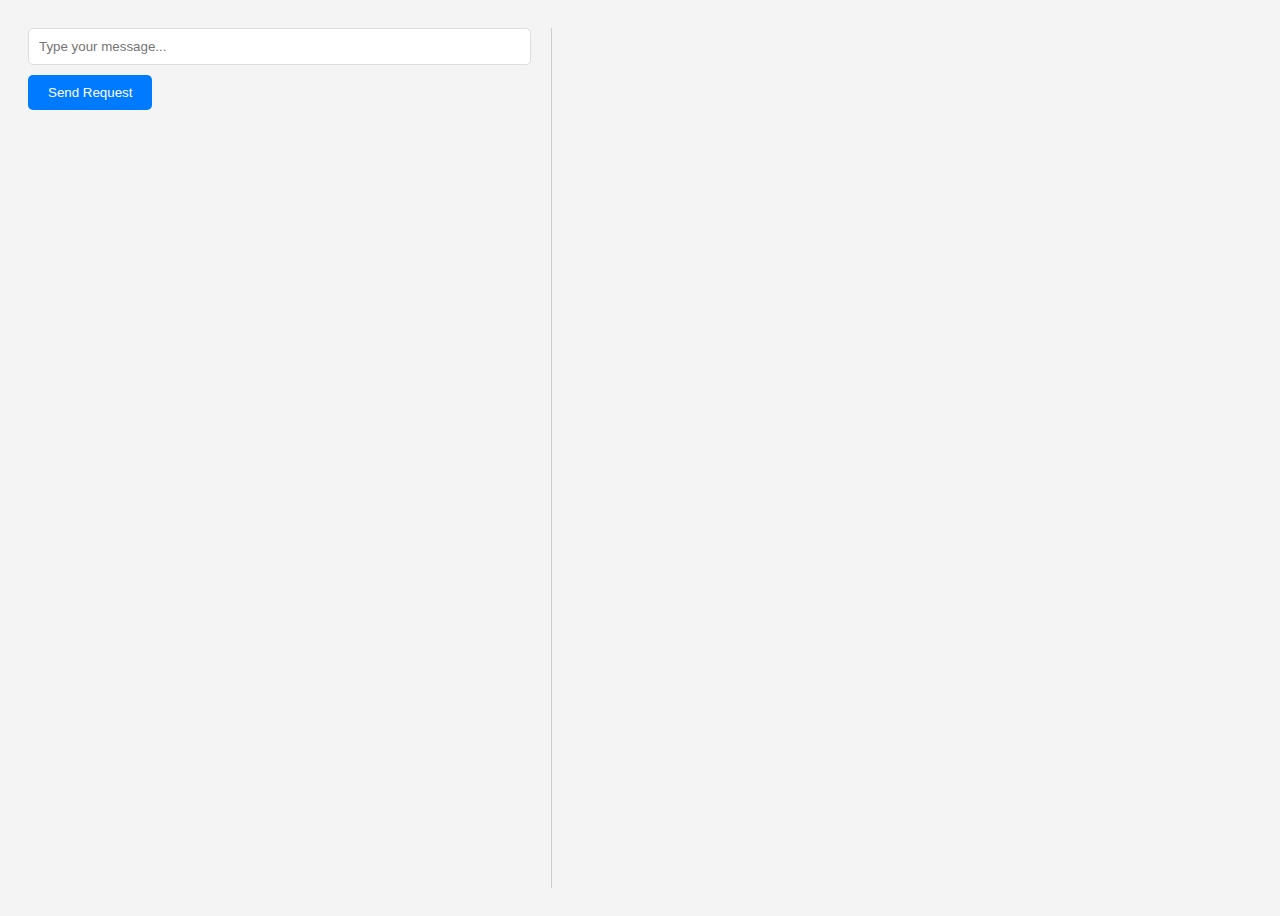
<file: version0/index.html>
<!DOCTYPE html>
<html lang="en">
<head>
    <meta charset="UTF-8">
    <meta name="viewport" content="width=device-width, initial-scale=1.0">
    <title>Document</title>
    <script src="index.js"></script>
    <link rel="stylesheet" href="style.css">
</head>
<body>
    <div>
    <input type="text" id="userInput" placeholder="Type your message...">
    <button onclick="sendRequest()" >Send Request</button>
    <div id="output" style="    display: none;    "></div>  

    
    <table class="nn">
        
    </table>
</div>
<div id="chat-history">
<div class="user-message-container" style="display: none;">
    <div class="label">Vous</div>
    <div class="user-message">Contenu du message utilisateur</div>
</div>

<div class="assistant-message-container"style="display: none;">
    <div class="label">Jarvis</div>
    <div class="assistant-message">Contenu du message de l'API</div>
</div>
</div>
</body>
</html>
</file>
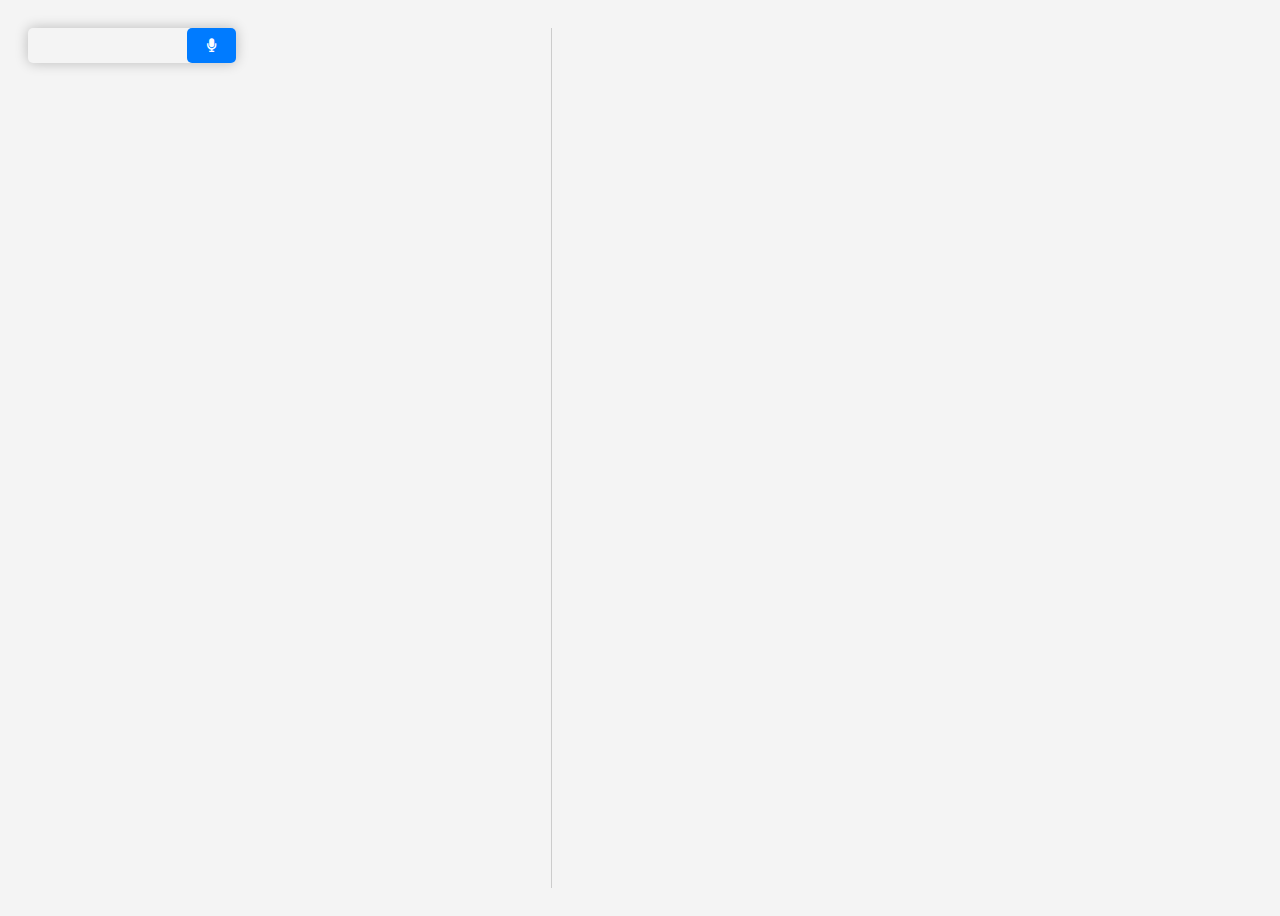
<file: version1/index.html>
<!DOCTYPE html>
<html>
    <head>
      <title>Speech to text</title>
      <link rel="stylesheet" href="https://cdnjs.cloudflare.com/ajax/libs/font-awesome/5.15.4/css/all.min.css">
      <link rel="stylesheet" type="text/css" href="style.css">
      <link rel="stylesheet" type="text/css" href="index.js">
    </head>
   <body>
      <div>
      <div class="speaker" style="display: flex;justify-content: space-between;width: 13rem;box-shadow: 0 0 13px #0000003d;border-radius: 5px;">
         <p id="action" style="color: grey;font-weight: 800; padding: 0; padding-left: 2rem;"></p>
         <button id="speechButton">
            <i class="fas fa-microphone"></i></button>
      </div>
      <h3 id="userInput" class="hide" style="    display: none;    "></h3>
      <script type="module" src="index.js"></script>
      <script type="module">
         import { runSpeechRecog } from 'index.js';
         const speechButton = document.getElementById('speechButton');
         speechButton.addEventListener('click', runSpeechRecog);
     </script>   
    <div id="output" style="    display: none;    "></div>  
             
    <table class="nn">
        
    </table>
   </div>
   <!-- Ajoutez cette div à votre fichier HTML -->
<div id="chat-history">
<!-- Exemple d'un message utilisateur avec l'étiquette "Vous" -->
<div class="user-message-container" style="display: none;">
   <div class="label">Vous</div>
   <div class="user-message">Contenu du message utilisateur</div>
</div>

<!-- Exemple d'un message API avec l'étiquette "Jarvis" -->
<div class="assistant-message-container"style="display: none;">
   <div class="label">Jarvis</div>
   <div class="assistant-message">Contenu du message de l'API</div>
</div>
</div>
   </body>
</html>
</file>
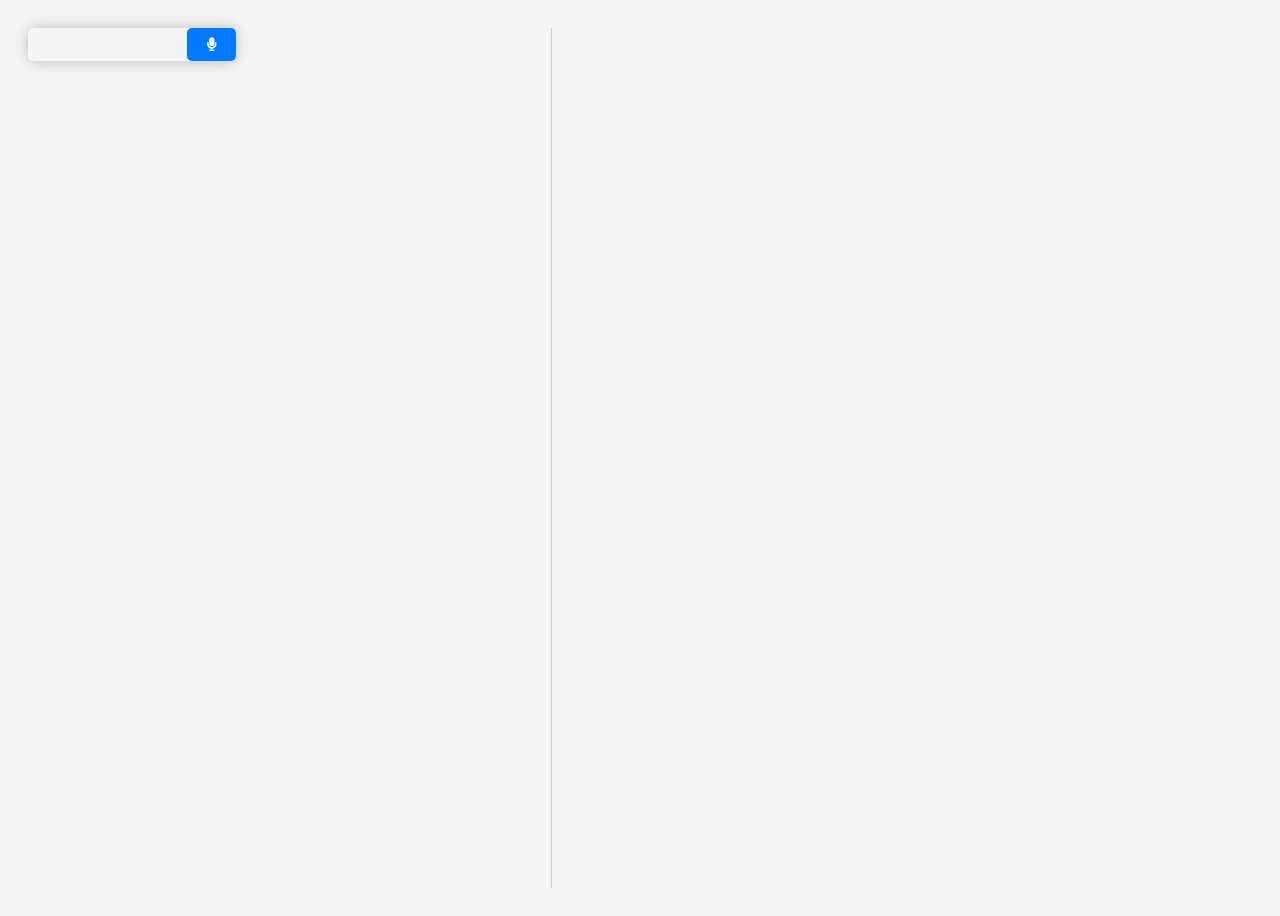
<file: version2/index.html>
<html>
    <head>
      <title>Speech to text</title>
      <link rel="stylesheet" href="https://cdnjs.cloudflare.com/ajax/libs/font-awesome/5.15.4/css/all.min.css">
      <link rel="stylesheet" type="text/css" href="style.css">
      <link rel="stylesheet" type="text/css" href="index.js">
    </head>
   <body onkeydown="startRecordingOnSpace(event)" onkeyup="stopRecordingOnSpace(event)">
      <div>
      <div class="speaker" style="display: flex;justify-content: space-between;width: 13rem;box-shadow: 0 0 13px #0000003d;border-radius: 5px;">
         <p id="action" style="color: grey;font-weight: 800; padding: 0; padding-left: 2rem;"></p>
         <script src="index.js"></script>
         <button id="speechButton"  >
            <i class="fas fa-microphone"></i></button>
      </div>
    
         <div id="output" style="    display: none;    "></div>  
         <div id="UserInput" class="hide" style="    display: none;    "></div>  
    <table class="nn">
        
    </table>
   </div>
    <div id="chat-history">
      <div class="user-message-container" style="display: none;">
          <div class="label">Vous</div>
          <div class="user-message">Contenu du message utilisateur</div>
      </div>
      
      <div class="assistant-message-container"style="display: none;">
          <div class="label">Jarvis</div>
          <div class="assistant-message">Contenu du message de l'API</div>
      </div>
      </div>
   </body>
</html>
</file>
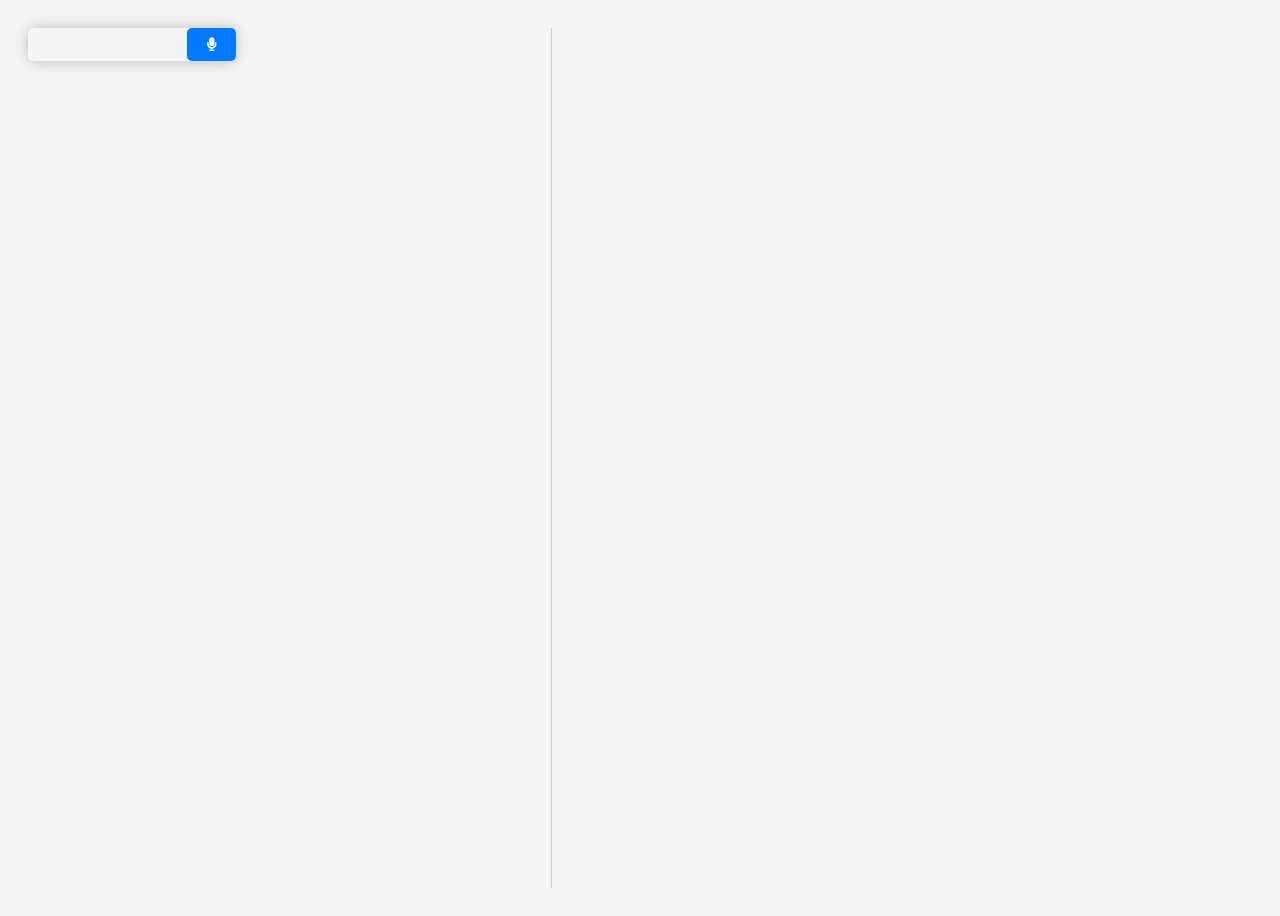
<file: version3/index.html>
<html>
    <head>
      <title>Speech to text</title>
      <link rel="stylesheet" href="https://cdnjs.cloudflare.com/ajax/libs/font-awesome/5.15.4/css/all.min.css">
      <link rel="stylesheet" type="text/css" href="style.css">
      <link rel="stylesheet" type="text/css" href="index.js">
    </head>
    <div>
   <body onkeydown="startRecordingOnSpace(event)" onkeyup="stopRecordingOnSpace(event)">
      <div class="speaker" style="display: flex;justify-content: space-between;width: 13rem;box-shadow: 0 0 13px #0000003d;border-radius: 5px;">
         <p id="action" style="color: grey;font-weight: 800; padding: 0; padding-left: 2rem;"></p>
         <script src="index.js"></script>
         <button id="speechButton"  >
            <i class="fas fa-microphone"></i></button>
      </div>
    
         <div id="output" style="    display: none;    "></div>  
         <div id="UserInput" class="hide" style="    display: none;    "></div>  
    <table class="nn">
        
    </table>
   </div>
   <div id="chat-history">
      <div class="user-message-container" style="display: none;">
          <div class="label">Vous</div>
          <div class="user-message">Contenu du message utilisateur</div>
      </div>
      
      <div class="assistant-message-container"style="display: none;">
          <div class="label">Jarvis</div>
          <div class="assistant-message">Contenu du message de l'API</div>
      </div>
      </div>
   </body>
</html>
</file>
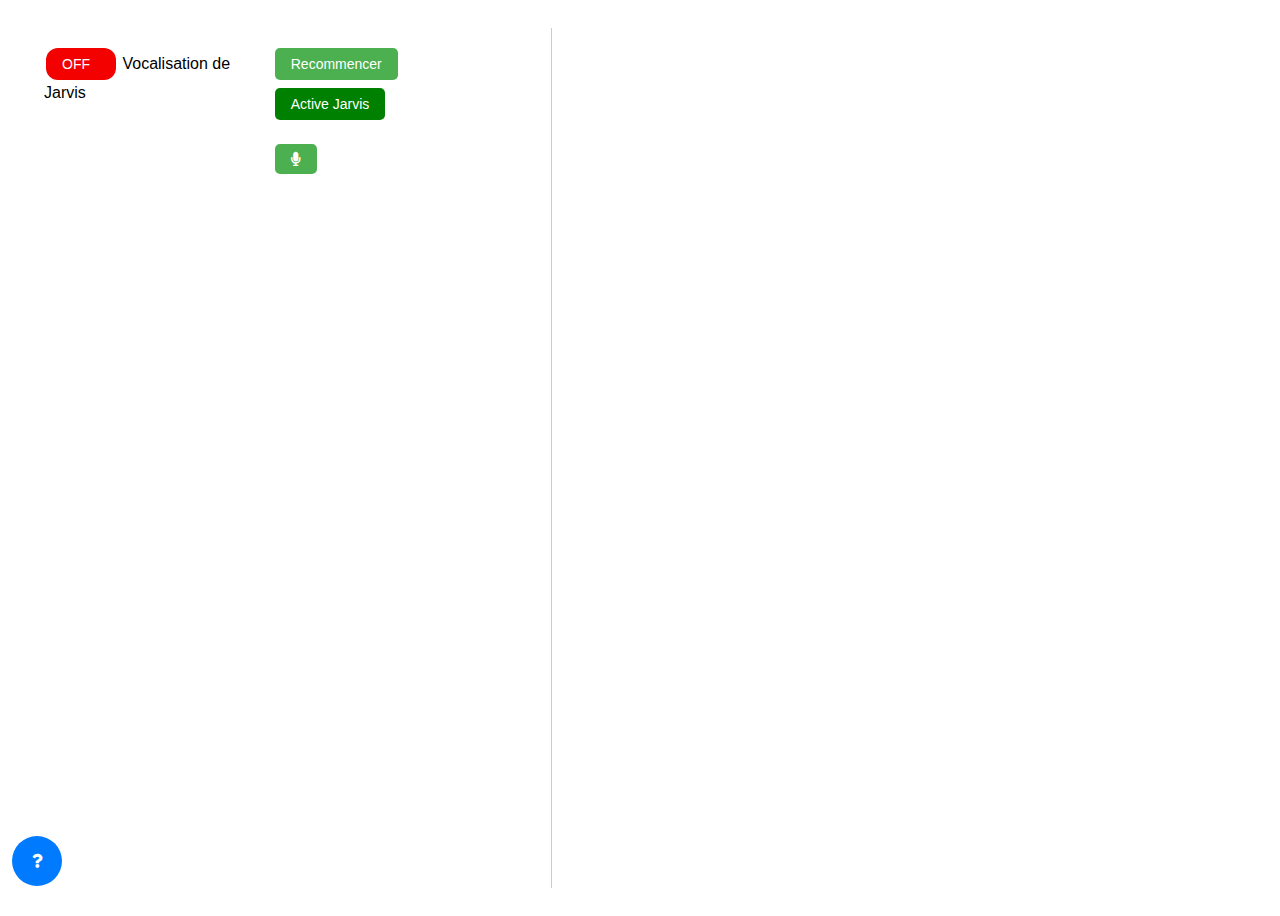
<file: version5/index.html>
<html>
    <head>
      <title>Speech to text</title>
      <link rel="stylesheet" href="https://cdnjs.cloudflare.com/ajax/libs/font-awesome/5.15.4/css/all.min.css">
      <link rel="stylesheet" type="text/css" href="style.css">
      <link rel="stylesheet" type="text/css" href="index.js">
      <script src="https://cdnjs.cloudflare.com/ajax/libs/jquery/3.6.0/jquery.min.js"></script>


    </head>
    <div>
   <body onkeydown="startRecordingOnSpace(event)" onkeyup="stopRecordingOnSpace(event)">
      
      <div class="checkbox-container" style="display: flex; justify-content: space-between; padding: 1rem;">
         <label>
             <input type="checkbox" id="toggleVoiceResponse">
             Vocalisation de Jarvis
         </label>
         <label>
            <button id="restartButton">Recommencer</button>
            <button id="toggleButton" onclick="toggleRecognition()"></button>
         </label>
     </div>
      <div class="speaker center-button" >
         <p id="action" style="color: grey;font-weight: 800; padding: 0; padding-left: 2rem;"></p>
         <script src="index.js"></script>
         <button id="speechButton"  >
            <i class="fas fa-microphone"></i></button>
      </div>
    
         <div id="output" style="    display: none;    "></div>  
         <div id="UserInput" class="hide" style="    display: none;    "></div>  
    <table class="nn">
        
    </table>
    <!-- il s'affiche avec un annimation pour felicité le gagnant  -->
    <p id="alert" style="display: none;">
   </p>
   </div>
   <div id="chat-history">
      <div class="user-message-container" style="display: none;">
          <div class="label">Vous</div>
          <div class="user-message">Contenu du message utilisateur</div>
      </div>
      
      <div class="assistant-message-container"style="display: none;">
          <div class="label">Jarvis</div>
          <div class="assistant-message">Contenu du message de l'API</div>
      </div>
      </div>
      <!-- Bouton -->
<!-- Bouton -->
<button id="questionButton" onclick="toggleMenu()" style="position: fixed; bottom: 10px; left: 10px; width: 50px; height: 50px; border-radius: 50%; background-color: #007BFF; color: white; border: none;">
   <i class="fas fa-question"></i>
</button>

<!-- Menu déroulant -->
<div id="dropdownMenu" style="display: none; position: fixed; bottom: 70px; left: 10px; background-color: white; box-shadow: 0px 8px 16px 0px rgba(0,0,0,0.2); z-index: 1; border: 1px solid #007BFF; border-radius: 5px;">
   <!-- FAQ -->
   <a href="questionnaire.html">Aide & FAQ</a>
   <!-- Signal des bugs -->
   <a href="signal.html">Signal des bugs</a>
   <!-- Page d'accuiel-->
   <a href="home.html">Accueil</a>
</div>
   </body>
</html>
</file>
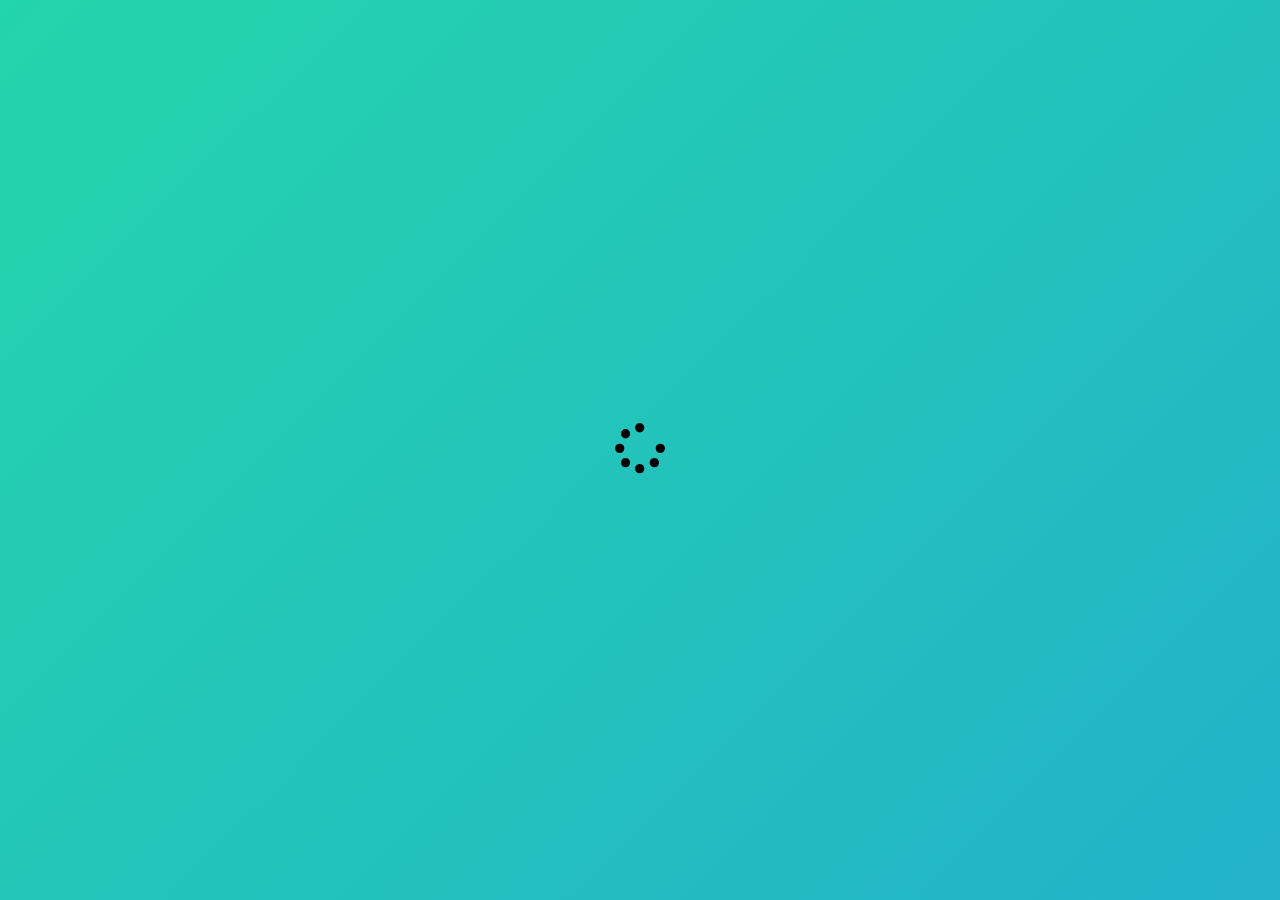
<file: version3/loading.html>
<!DOCTYPE html>
<html>
<head>
    <title>Chargement...</title>
    <link rel="stylesheet" href="https://cdnjs.cloudflare.com/ajax/libs/font-awesome/5.15.3/css/all.min.css">
    <style>
        body {
            background: linear-gradient(-45deg, #ee7752, #e73c7e, #23a6d5, #23d5ab);
            background-size: 400% 400%;
            animation: gradient 15s ease infinite;
            display: flex;
            justify-content: center;
            align-items: center;
            height: 100vh;
            margin: 0;
            overflow: hidden;
            perspective: 1000px;
        }

        @keyframes gradient {
            0% {
                background-position: 0% 50%;
            }
            50% {
                background-position: 100% 50%;
            }
            100% {
                background-position: 0% 50%;
            }
        }

        #animation {
            font-size: 50px;
            animation: spin 2s linear infinite;
        }

        @keyframes spin {
            0% { transform: rotate(0deg); }
            100% { transform: rotate(360deg); }
        }

        .door {
            position: absolute;
            width: 50%;
            height: 100%;
            background: #fff;
            transition: transform 1s;
        }

        .door.left {
            left: 0;
            transform: translateX(-100%);
        }

        .door.right {
            right: 0;
            transform: translateX(100%);
        }

        .loaded .door.left {
            transform: translateX(0);
        }

        .loaded .door.right {
            transform: translateX(0);
        }
    </style>
</head>
<body>
    <div id="animation"><i class="fas fa-spinner"></i></div>
    <div class="door left"></div>
    <div class="door right"></div>

    <script>
        setTimeout(function(){
            document.body.classList.add('loaded');
            setTimeout(function(){
                window.location.href = 'index.html';
            }, 1000);
        }, 5000);
    </script>
</body>
</html>
</file>
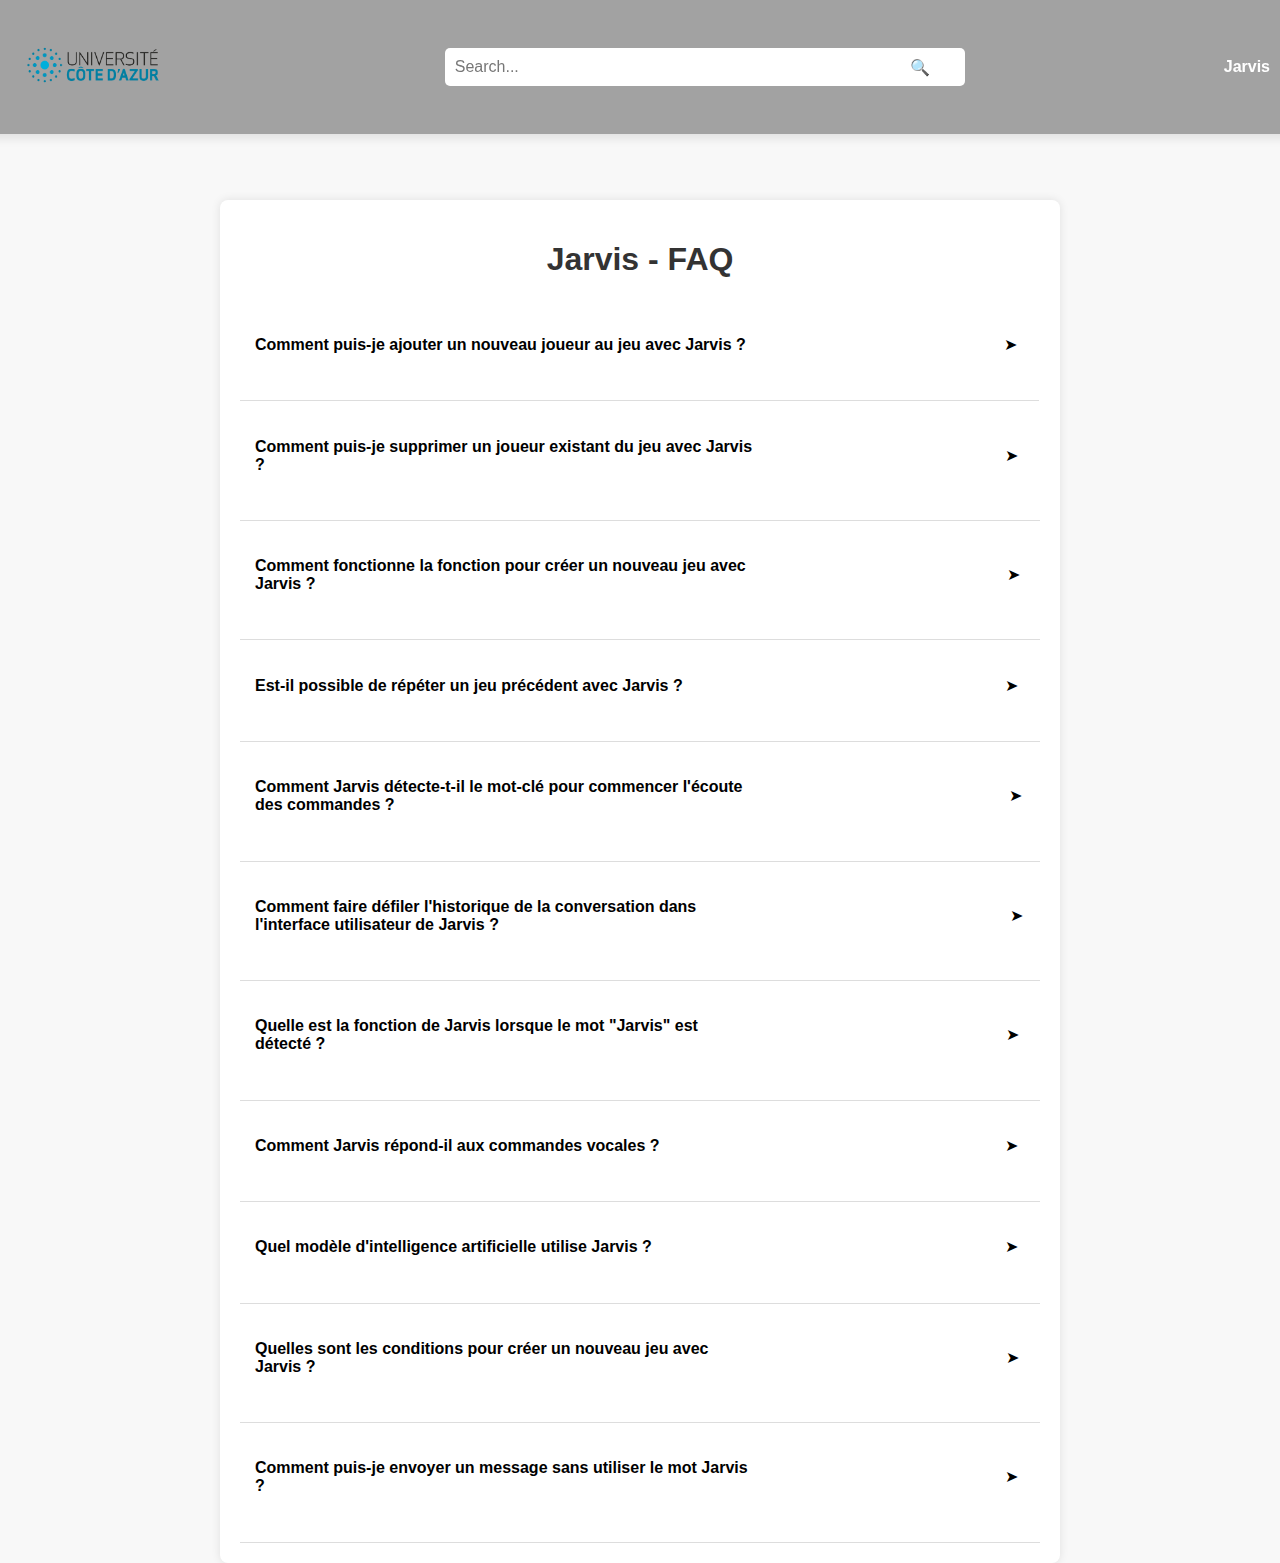
<file: version5/questionnaire.html>
<!DOCTYPE html>
<html lang="en">

<head>
    <meta charset="UTF-8">
    <meta name="viewport" content="width=device-width, initial-scale=1.0">
    <title>FAQ Page</title>
    <!DOCTYPE html>
    <html lang="en">
    
    <head>
        <meta charset="UTF-8">
        <meta name="viewport" content="width=device-width, initial-scale=1.0">
        <title>FAQ Page</title>
        <style>
       body {
    font-family: 'Arial', sans-serif;
    margin: 0;
    padding: 0;
    background-color: #f8f8f8;
    display: flex;
    flex-direction: column; 
    align-items: center;
}

header {
    display: flex;
    justify-content: space-between;
    align-items: center;
    padding: 30px;
    background-color: #a2a2a2; 
    color: white;
    position: fixed;
    top: 0;
    width: 100%;
    z-index: 1000;
    box-shadow: 0px 4px 10px rgba(0, 0, 0, 0.1);
}

        header img {
            height: 70px;
        }

        .logo {
            display: flex;
            align-items: center;
        }

        .logo a {
            color: white;
            text-decoration: none;
            margin-left: 10px;
            font-weight: bold;
        }

        .search-bar {
            flex-grow: 1;
            margin: 0 0;
            max-width: 500px;
            position: relative;
        }

        .search-input {
            width: 100%;
            padding: 10px;
            border: none;
            border-radius: 5px;
            outline: none;
            font-size: 16px;
        }

        .search-input::placeholder {
            color: #777;
        }

        .search-icon {
            position: absolute;
            right: 15px;
            top: 50%;
            transform: translateY(-50%);
            cursor: pointer;
        }

        .container {
    margin-top: 200px; 
    width: 70%;
    max-width: 800px;
    background-color: #fff;
    padding: 20px;
    box-shadow: 0 0 10px rgba(0, 0, 0, 0.1);
    border-radius: 8px;
}

        h1 {
            color: #333;
            text-align: center;
        }

        .faq-section {
            margin-top: 20px;
    display: flex;
    flex-direction: column;
    align-items: flex-start;        }

        .faq-item {
            border-bottom: 1px solid #ddd;
            cursor: pointer;
            padding: 15px;
            transition: background-color 0.3s ease;
            position: relative;
        }

        .faq-item:hover {
            background-color: #f0f0f0;
        }

        .question {
            margin: 0;
            display: flex;
            justify-content: space-between;
            align-items: center;
        }

        .answer {
            max-height: 0;
            overflow: hidden;
            transition: max-height 0.3s ease;
            margin-top: 10px;
            padding-left: 20px;
            color: #555;
        }

        .answer.active {
            max-height: 500px; /* Adjust as needed */
            transition: max-height 0.5s ease;
        }

        .question-arrow {
            width: 20px;
            height: 20px;
            transform: rotate(0deg);
            transition: transform 0.3s ease;
            margin-left: 250px;
        }

        .faq-item.active .question-arrow {
            transform: rotate(90deg);
        }
    </style>
        </style>
    </style>
</head>

<body>
    <header>
        <div class="logo">
           <a href="https://univ-cotedazur.fr/"><img src="images/UCA-Logo-2niveaux-RVB.png" alt="Logo"></a>
        </div>
        <div class="search-bar">
            <input type="text" class="search-input" placeholder="Search..." oninput="searchQuestions()">
            <div class="search-icon">&#128269;</div>
        </div>
        <div class="logo" style="padding-right: 10px;">
            <a href="index.html">Jarvis</a>
        </div>
    </header>
    <div class="container">
        <h1>Jarvis - FAQ</h1>
        <div class="faq-section" id="faq-section">
            <div class="faq-item" onclick="toggleAnswer('q1')">
                <div class="question">
                    <h4>Comment puis-je ajouter un nouveau joueur au jeu avec Jarvis ?</h4>
                    <div class="question-arrow">&#10148;</div>
                </div>
                <div class="answer" id="q1-answer">Utilisez la commande vocale "Jarvis, ajoute un joueur" suivi du nom du joueur que vous souhaitez ajouter.</div>
            </div>
        
            <div class="faq-item" onclick="toggleAnswer('q2')">
                <div class="question">
                    <h4>Comment puis-je supprimer un joueur existant du jeu avec Jarvis ?</h4>
                    <div class="question-arrow">&#10148;</div>
                </div>
                <div class="answer" id="q2-answer">Dites "Jarvis, supprime le joueur" suivi du nom du joueur que vous souhaitez retirer.</div>
            </div>
        
            <div class="faq-item" onclick="toggleAnswer('q3')">
                <div class="question">
                    <h4>Comment fonctionne la fonction pour créer un nouveau jeu avec Jarvis ?</h4>
                    <div class="question-arrow">&#10148;</div>
                </div>
                <div class="answer" id="q3-answer">Dites "Jarvis, crée un nouveau jeu" et suivez les instructions pour spécifier l'ID du jeu, la liste des joueurs et leurs scores initiaux.</div>
            </div>
        
            <div class="faq-item" onclick="toggleAnswer('q4')">
                <div class="question">
                    <h4>Est-il possible de répéter un jeu précédent avec Jarvis ?</h4>
                    <div class="question-arrow">&#10148;</div>
                </div>
                <div class="answer" id="q4-answer">Oui, vous pouvez utiliser la commande "Jarvis, répète le jeu" suivi des noms des joueurs et de leurs scores.</div>
            </div>
        
            <div class="faq-item" onclick="toggleAnswer('q5')">
                <div class="question">
                    <h4>Comment Jarvis détecte-t-il le mot-clé pour commencer l'écoute des commandes ?</h4>
                    <div class="question-arrow">&#10148;</div>
                </div>
                <div class="answer" id="q5-answer">Jarvis commence à écouter les commandes lorsque le mot "Jarvis" est détecté dans votre discours.</div>
            </div>
        
            <div class="faq-item" onclick="toggleAnswer('q6')">
                <div class="question">
                    <h4>Comment faire défiler l'historique de la conversation dans l'interface utilisateur de Jarvis ?</h4>
                    <div class="question-arrow">&#10148;</div>
                </div>
                <div class="answer" id="q6-answer">Utilisez la barre de défilement d'historique en faisant défiler vers le haut pour voir les messages plus anciens et vers le bas pour voir les messages plus récents.</div>
            </div>
        
            <div class="faq-item" onclick="toggleAnswer('q7')">
                <div class="question">
                    <h4>Quelle est la fonction de Jarvis lorsque le mot "Jarvis" est détecté ?</h4>
                    <div class="question-arrow">&#10148;</div>
                </div>
                <div class="answer" id="q7-answer">Lorsque le mot "Jarvis" est détecté, Jarvis se met en mode d'écoute des commandes de l'utilisateur.</div>
            </div>
        
            <div class="faq-item" onclick="toggleAnswer('q8')">
                <div class="question">
                    <h4>Comment Jarvis répond-il aux commandes vocales ?</h4>
                    <div class="question-arrow">&#10148;</div>
                </div>
                <div class="answer" id="q8-answer">Jarvis répond vocalement aux commandes de l'utilisateur et ajoute également sa réponse à l'historique de la conversation.</div>
            </div>
        
            <div class="faq-item" onclick="toggleAnswer('q9')">
                <div class="question">
                    <h4>Quel modèle d'intelligence artificielle utilise Jarvis ?</h4>
                    <div class="question-arrow">&#10148;</div>
                </div>
                <div class="answer" id="q9-answer">Jarvis utilise le modèle d'intelligence artificielle ChatGPT pour comprendre et répondre aux commandes de l'utilisateur.</div>
            </div>
        
            <div class="faq-item" onclick="toggleAnswer('q10')">
                <div class="question">
                    <h4>Quelles sont les conditions pour créer un nouveau jeu avec Jarvis ?</h4>
                    <div class="question-arrow">&#10148;</div>
                </div>
                <div class="answer" id="q10-answer">Pour créer un nouveau jeu, utilisez la commande "Jarvis, crée un nouveau jeu" et suivez les conditions spécifiées, telles que la création d'un jeu unique et l'initialisation des joueurs avec des scores à zéro.</div>
            </div>
            <div class="faq-item" onclick="toggleAnswer('q11')">
                <div class="question">
                    <h4>Comment puis-je envoyer un message sans utiliser le mot Jarvis ?</h4>
                    <div class="question-arrow">&#10148;</div>
                </div>
                <div class="answer" id="q11-answer">Utilisez la bar espace, clic sur la bar espace suiver de message et relacher votre doigt.</div>
            </div>
        </div>
    </div>
    <script>
    function toggleAnswer(questionId) {
            var answer = document.getElementById(questionId + '-answer');
            answer.classList.toggle('active');
        }

        function searchQuestions() {
            var input, filter, faqSection, faqItem, question, i, txtValue;
            input = document.querySelector('.search-input');
            filter = input.value.toUpperCase();
            faqSection = document.getElementById('faq-section');
            faqItem = faqSection.getElementsByClassName('faq-item');

            for (i = 0; i < faqItem.length; i++) {
                question = faqItem[i].getElementsByClassName('question')[0];
                txtValue = question.textContent || question.innerText;
                if (txtValue.toUpperCase().indexOf(filter) > -1) {
                    faqItem[i].style.display = "";
                } else {
                    faqItem[i].style.display = "none";
                }
            }
        }
    </script>
</body>

</html>
</file>
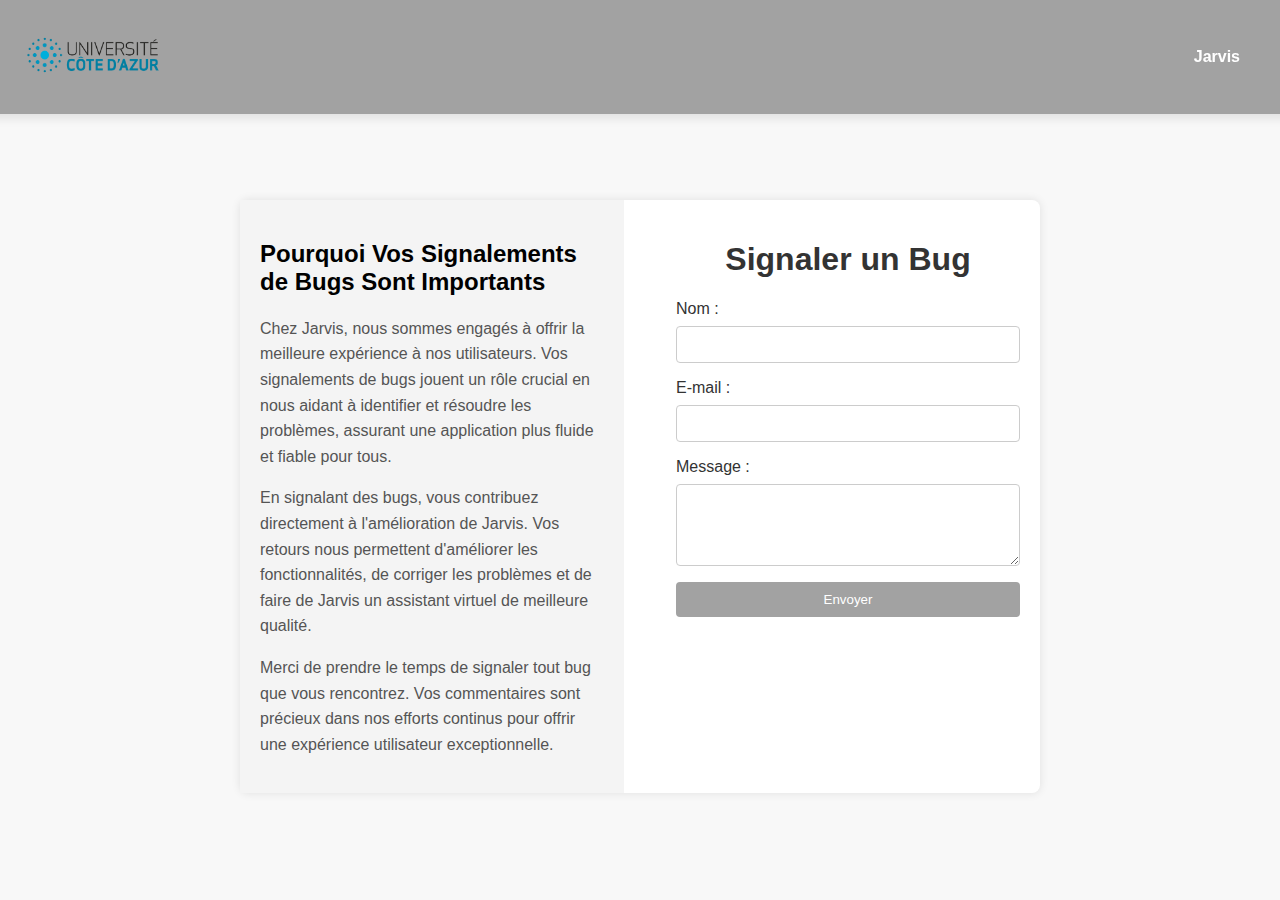
<file: version5/signal.html>
<!DOCTYPE html>
<html lang="en">

<head>
    <meta charset="UTF-8">
    <meta name="viewport" content="width=device-width, initial-scale=1.0">
    <title>Bug Reporting</title>
    <style>
       body {
            font-family: 'Arial', sans-serif;
            margin: 0;
            padding: 0;
            background-color: #f8f8f8;
            display: flex;
            flex-direction: column;
            align-items: center;
        }

        header {
            display: flex;
            justify-content: space-between;
            align-items: center;
            padding: 20px;
            background-color: #a2a2a2;
            color: white;
            position: fixed;
            top: 0;
            width: 100%;
            z-index: 1000;
            box-shadow: 0px 4px 10px rgba(0, 0, 0, 0.1);
        }

        header img {
            height: 70px;
        }

        .logo {
            display: flex;
            align-items: center;
        }

        .logo a {
            color: white;
            text-decoration: none;
            margin-left: 10px;
            font-weight: bold;
        }

        .container {
            display: flex;
            justify-content: space-between;
            margin-top: 200px;
            width: 70%;
            max-width: 800px;
            background-color: #fff;
            box-shadow: 0 0 10px rgba(0, 0, 0, 0.1);
            border-radius: 8px;
        }

        .info-section,
        .bug-report-section {
            width: 48%;
            padding: 20px;
            box-sizing: border-box;
        }
        .info-section{
            background-color: #f4f4f4;
        }

        h1 {
            color: #333;
            text-align: center;
        }

        p {
            color: #555;
            line-height: 1.6;
        }

        .bug-report-section form {
            display: flex;
            flex-direction: column;
        }

        .bug-report-section label {
            margin-bottom: 8px;
            color: #333;
        }

        .bug-report-section input,
        .bug-report-section textarea,
        .bug-report-section button {
            padding: 10px;
            margin-bottom: 16px;
            border: 1px solid #ccc;
            border-radius: 4px;
            box-sizing: border-box;
        }

        .bug-report-section button {
            background-color: #a2a2a2;
            color: white;
            border: none;
            border-radius: 4px;
            cursor: pointer;
        }

        .bug-report-section button:hover {
            background-color: #777;
        }
    </style>
</head>

<body>
    <header>
        <div class="logo">
            <a href="https://univ-cotedazur.fr/"><img src="images/UCA-Logo-2niveaux-RVB.png" alt="Logo"></a>
        </div>
        <div class="logo" style="padding-right: 10px;">
            <a href="index.html " style="margin-right: 30px;">Jarvis</a>
        </div>
    </header>
    <div class="container">
        <div class="info-section">
            <!-- Information sur le site mise à jour -->
            <h2>Pourquoi Vos Signalements de Bugs Sont Importants</h2>
            <p>Chez Jarvis, nous sommes engagés à offrir la meilleure expérience à nos utilisateurs. Vos signalements de bugs jouent un rôle crucial en nous aidant à identifier et résoudre les problèmes, assurant une application plus fluide et fiable pour tous.</p>
            <p>En signalant des bugs, vous contribuez directement à l'amélioration de Jarvis. Vos retours nous permettent d'améliorer les fonctionnalités, de corriger les problèmes et de faire de Jarvis un assistant virtuel de meilleure qualité.</p>
            <p>Merci de prendre le temps de signaler tout bug que vous rencontrez. Vos commentaires sont précieux dans nos efforts continus pour offrir une expérience utilisateur exceptionnelle.</p>
        </div>
        <div class="bug-report-section">
            <h1>Signaler un Bug</h1>
            <form id="bugReportForm" onsubmit="sendEmail(); reset();return false" >
                <label for="name">Nom :</label>
                <input type="text" id="name" name="name" required>

                <label for="email">E-mail :</label>
                <input type="email" id="email" name="email" required>

                <label for="message">Message :</label>
                <textarea id="message" name="message" rows="4" required></textarea>

                <button type="submit">Envoyer</button>
            </form>
        </div>
    </div>
    <script src="https://smtpjs.com/v3/smtp.js"></script>
    <script>
function sendEmail() {
    let name = document.getElementById("name").value;
    let email = document.getElementById("email").value;
    let mess = document.getElementById("message").value;
    let body = "Name: " + name + "<br>Email: " + email + "<br>Message: " + mess;
    Email.send({
        Host: "smtp.elasticemail.com",
        Username: "aboulkacimsalah025@gmail.com",
        Password: "CE8A2C44C66B246ECD76050629308DE32BE3",
        To: 'aboulkacimsalah025@gmail.com',
        From: 'aboulkacimsalah025@gmail.com',
        Subject: "Bug Report",
        Body: body,
    }).then(
        message => alert(message)
    );
}

    </script>
</body>

</html>
</file>
<file: version0/style.css>
body {
    font-family: Arial, sans-serif;
    background-color: #f4f4f4;
    padding: 20px;
    display: grid;
    grid-template-columns: 1fr 1fr; /* Deux colonnes égales */
    gap: 20px; /* Espace entre les colonnes */
}

#userInput {
    width: 100%;
    padding: 10px;
    border-radius: 5px;
    border: 1px solid #ddd;
    margin-bottom: 10px;
    box-sizing: border-box;
}

button {
    padding: 10px 20px;
    background-color: #007BFF;
    color: white;
    border: none;
    border-radius: 5px;
    cursor: pointer;
}

button:hover {
    background-color: #0056b3;
}

#output, .nn {
    padding: 10px;
    border-radius: 5px;
    background-color: #ddd;
}

table.nn {
    width: 100%;
    border-collapse: collapse;
    margin-top: 20px;
}

table.nn td, table.nn th {
    border: 1px solid #ddd;
    padding: 8px;
    text-align: left;
}

table.nn tr:nth-child(even) {
    background-color: #f2f2f2;
}

table.nn th {
    padding-top: 12px;
    padding-bottom: 12px;
    text-align: left;
    background-color: #007BFF;
    color: white;
}

/* Styles pour la barre de défilement latérale */
#chat-history {
    width: 700px;
    height: calc(100vh - 40px);
    overflow-y: auto;
    border-left: 1px solid #ccc;
    scrollbar-width: thin;
    scrollbar-color: #ddd #f4f4f4;
}

.user-message-container,
.assistant-message-container {
    margin-bottom: 16px;
}

.label {
    font-size: 12px;
    font-weight: bold;
    color: #888;
    margin-bottom: 4px;
}

.user-message {
    background-color: #f0f0f0;
    padding: 8px;
}

.assistant-message {
    background-color: #e0e0e0;
    padding: 8px;
}
</file>
<file: version1/style.css>
body {
    font-family: Arial, sans-serif;
    background-color: #f4f4f4;
    padding: 20px;
    display: grid;
    grid-template-columns: 1fr 1fr; /* Deux colonnes égales */
    gap: 20px; /* Espace entre les colonnes */
}

#userInput {
    width: 100%;
    padding: 10px;
    border-radius: 5px;
    border: 1px solid #ddd;
    margin-bottom: 10px;
    box-sizing: border-box;
}

button {
    padding: 10px 20px;
    background-color: #007BFF;
    color: white;
    border: none;
    border-radius: 5px;
    cursor: pointer;
}

button:hover {
    background-color: #0056b3;
}

#output, .nn {
    padding: 10px;
    border-radius: 5px;
    background-color: #ddd;
}

table.nn {
    width: 100%;
    border-collapse: collapse;
    margin-top: 20px;
}

table.nn td, table.nn th {
    border: 1px solid #ddd;
    padding: 8px;
    text-align: left;
}

table.nn tr:nth-child(even) {
    background-color: #f2f2f2;
}

table.nn th {
    padding-top: 12px;
    padding-bottom: 12px;
    text-align: left;
    background-color: #007BFF;
    color: white;
}

/* Styles pour la barre de défilement latérale */
#chat-history {
    width: 700px;
    height: calc(100vh - 40px);
    overflow-y: auto;
    border-left: 1px solid #ccc;
    scrollbar-width: thin;
    scrollbar-color: #ddd #f4f4f4;
}

.user-message-container,
.assistant-message-container {
    margin-bottom: 16px;
}

.label {
    font-size: 12px;
    font-weight: bold;
    color: #888;
    margin-bottom: 4px;
}

.user-message {
    background-color: #f0f0f0;
    padding: 8px;
}

.assistant-message {
    background-color: #e0e0e0;
    padding: 8px;
}
</file>
<file: version2/style.css>
body {
    font-family: Arial, sans-serif;
    background-color: #f4f4f4;
    padding: 20px;
    display: grid;
    grid-template-columns: 1fr 1fr; /* Deux colonnes égales */
    gap: 20px; /* Espace entre les colonnes */
}

#userInput {
    width: 100%;
    padding: 10px;
    border-radius: 5px;
    border: 1px solid #ddd;
    margin-bottom: 10px;
    box-sizing: border-box;
}

button {
    padding: 10px 20px;
    background-color: #007BFF;
    color: white;
    border: none;
    border-radius: 5px;
    cursor: pointer;
}

button:hover {
    background-color: #0056b3;
}

#output, .nn {
    padding: 10px;
    border-radius: 5px;
    background-color: #ddd;
}

table.nn {
    width: 100%;
    border-collapse: collapse;
    margin-top: 20px;
}

table.nn td, table.nn th {
    border: 1px solid #ddd;
    padding: 8px;
    text-align: left;
}

table.nn tr:nth-child(even) {
    background-color: #f2f2f2;
}

table.nn th {
    padding-top: 12px;
    padding-bottom: 12px;
    text-align: left;
    background-color: #007BFF;
    color: white;
}

/* Styles pour la barre de défilement latérale */
#chat-history {
    width: 700px;
    height: calc(100vh - 40px);
    overflow-y: auto;
    border-left: 1px solid #ccc;
    scrollbar-width: thin;
    scrollbar-color: #ddd #f4f4f4;
}

.user-message-container,
.assistant-message-container {
    margin-bottom: 16px;
}

.label {
    font-size: 12px;
    font-weight: bold;
    color: #888;
    margin-bottom: 4px;
}

.user-message {
    background-color: #f0f0f0;
    padding: 8px;
}

.assistant-message {
    background-color: #e0e0e0;
    padding: 8px;
}
</file>
<file: version3/style.css>
body {
    font-family: Arial, sans-serif;
    background-color: #f4f4f4;
    padding: 20px;
    display: grid;
    grid-template-columns: 1fr 1fr; /* Deux colonnes égales */
    gap: 20px; /* Espace entre les colonnes */
}

#userInput {
    width: 100%;
    padding: 10px;
    border-radius: 5px;
    border: 1px solid #ddd;
    margin-bottom: 10px;
    box-sizing: border-box;
}

button {
    padding: 10px 20px;
    background-color: #007BFF;
    color: white;
    border: none;
    border-radius: 5px;
    cursor: pointer;
}

button:hover {
    background-color: #0056b3;
}

#output, .nn {
    padding: 10px;
    border-radius: 5px;
    background-color: #ddd;
}

table.nn {
    width: 100%;
    border-collapse: collapse;
    margin-top: 20px;
}

table.nn td, table.nn th {
    border: 1px solid #ddd;
    padding: 8px;
    text-align: left;
}

table.nn tr:nth-child(even) {
    background-color: #f2f2f2;
}

table.nn th {
    padding-top: 12px;
    padding-bottom: 12px;
    text-align: left;
    background-color: #007BFF;
    color: white;
}

/* Styles pour la barre de défilement latérale */
#chat-history {
    width: 700px;
    height: calc(100vh - 40px);
    overflow-y: auto;
    border-left: 1px solid #ccc;
    scrollbar-width: thin;
    scrollbar-color: #ddd #f4f4f4;
}

.user-message-container,
.assistant-message-container {
    margin-bottom: 16px;
}

.label {
    font-size: 12px;
    font-weight: bold;
    color: #888;
    margin-bottom: 4px;
}

.user-message {
    background-color: #f0f0f0;
    padding: 8px;
}

.assistant-message {
    background-color: #e0e0e0;
    padding: 8px;
}
</file>
<file: version5/style.css>
body {
    font-family: Arial, sans-serif;
    
    padding: 20px;
    display: grid;
    grid-template-columns: 1fr 1fr; /* Deux colonnes égales */
    gap: 20px; /* Espace entre les colonnes */
    background-image: url(https://img.freepik.com/photos-gratuite/fond-design-texture-bois-chene_53876-143033.jpg?w=1380&t=st=1704733320~exp=1704733920~hmac=351051137968d8baa61dbf3948e0335cc80fd696e1bcdf574c9a6b42e91dbd93);
}

#userInput {
    width: 100%;
    padding: 10px;
    border-radius: 5px;
    border: 1px solid #ddd;
    margin-bottom: 10px;
    box-sizing: border-box;
}

button {
    padding: 10px 20px;
    background-color: #007BFF;
    color: white;
    border: none;
    border-radius: 5px;
    cursor: pointer;
}

button:hover {
    background-color: #0056b3;
}

#output, .nn {
    padding: 10px;
    border-radius: 5px;
    background-color: #ddd;
}

table.nn {
    width: 100%;
    border-collapse: collapse;
    margin-top: 20px;
}

table.nn td, table.nn th {
    border: 1px solid #ddd;
    padding: 8px;
    text-align: left;
}

table.nn tr:nth-child(even) {
    background-color: #f2f2f2;
}

table.nn th {
    padding-top: 12px;
    padding-bottom: 12px;
    text-align: left;
    background-color: #007BFF;
    color: white;
}

/* Styles pour la barre de défilement latérale */
#chat-history {
    width: 700px;
    height: calc(100vh - 40px);
    overflow-y: auto;
    border-left: 1px solid #ccc;
    scrollbar-width: thin;
    scrollbar-color: #ddd #f4f4f4;
}

.user-message-container,
.assistant-message-container {
    margin-bottom: 16px;
}

.label {
    font-size: 12px;
    font-weight: bold;
    color: #888;
    margin-bottom: 4px;
}

.user-message {
    background-color: #f0f0f0;
    padding: 8px;
}

.assistant-message {
    background-color: #e0e0e0;
    padding: 8px;
}

.center-button {
    display: flex;
    justify-content: center;
    align-items: center;
}

button {
    background-color: #4CAF50; /* couleur de fond */
    border: none; /* supprime la bordure */
    color: white; /* couleur du texte */
    padding: 8px 16px; /* espace autour du texte */
    text-align: center; /* aligne le texte au centre */
    text-decoration: none; /* supprime le soulignement */
    display: inline-block;
    font-size: 14px;
    margin: 4px 2px;
    cursor: pointer; /* change le curseur en main lorsque vous survolez le bouton */
    transition-duration: 0.4s; /* durée de l'effet de survol */
}

button:hover {
    background-color: #45a049; 
}

#toggleVoiceResponse {
    appearance: none;
    background-color: #f30101;
    border: none;
    color: white;
    padding: 8px 16px;
    text-align: center;
    text-decoration: none;
    display: inline-block;
    font-size: 14px;
    margin: 4px 2px;
    cursor: pointer;
    transition-duration: 0.4s;
    border-radius: 12px;
}

#toggleVoiceResponse:checked {
    background-color: #4CAF50;
    border-radius: 12px;
}

#toggleVoiceResponse:before {
    content: "OFF";
    padding-right: 10px;
}

#toggleVoiceResponse:checked:before {
    content: "ON";
}

#microphoneButton {
    display: block;
    margin-left: auto;
    margin-right: auto;
}
#dropdownMenu {
    display: none;
    position: fixed;
    bottom: 70px;
    left: 10px;
    background-color: #3498db; /* Background color: blue */
    box-shadow: 0px 8px 16px 0px rgba(0, 0, 0, 0.2);
    z-index: 1;
    border: 1px solid #007BFF;
    border-radius: 5px;
    padding: 10px;
}

#dropdownMenu a {
    display: block;
    color: rgb(167, 167, 167);
    text-decoration: none;
    font-size: 16px;
    padding: 10px 20px;
    transition: background-color 0.3s ease;
}

#dropdownMenu a:hover {
    background-color: #007BFF; /* Hover background color: darker blue */
}
</file>
